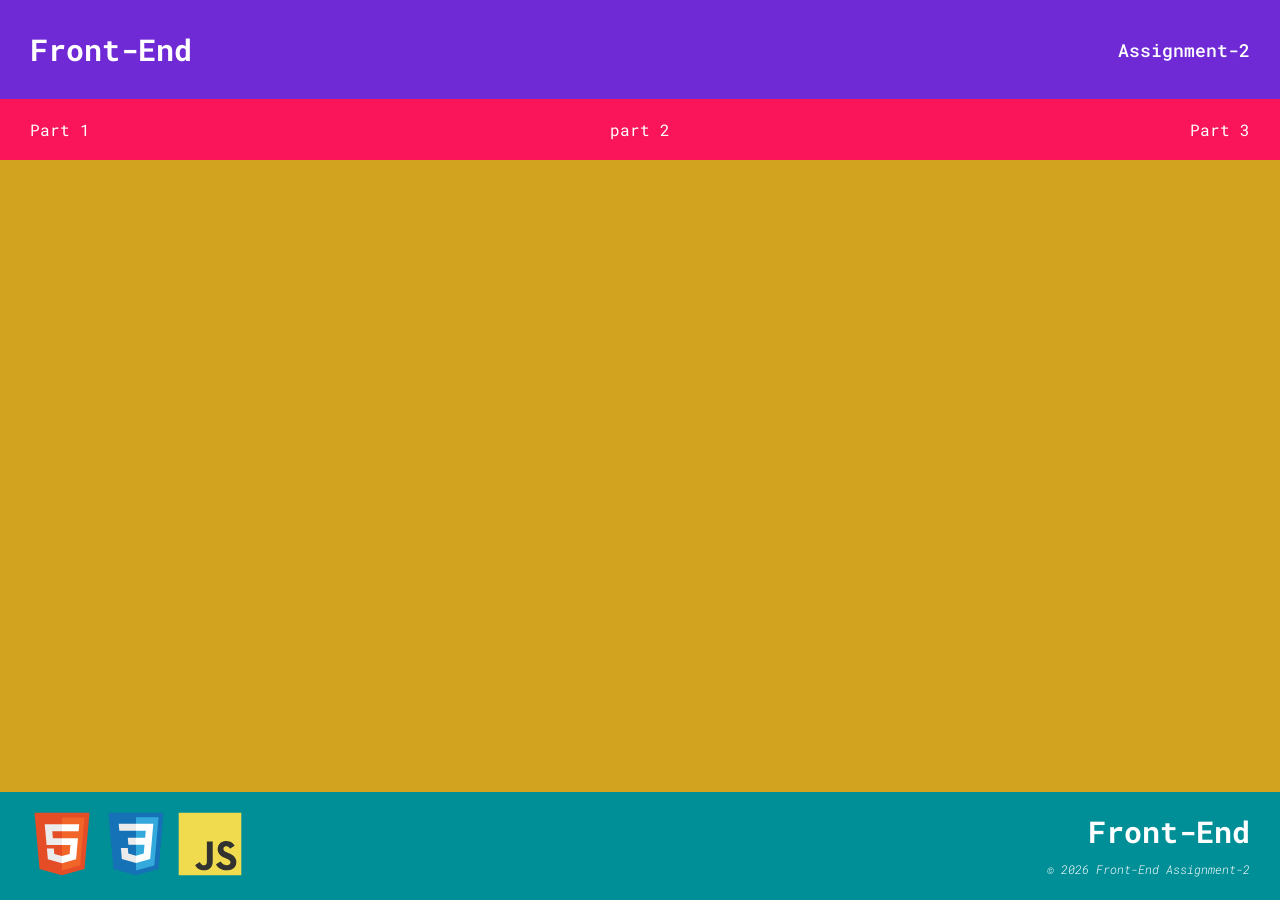
<file: index.html>
<!DOCTYPE html>
<html lang="en">
<head>
    <meta charset="UTF-8">
    <meta name="viewport" content="width=device-width, initial-scale=1.0">
    <link rel="preconnect" href="https://fonts.googleapis.com">
        <link rel="preconnect" href="https://fonts.googleapis.com">
        <link rel="preconnect" href="https://fonts.gstatic.com" crossorigin>
        <link href="https://fonts.googleapis.com/css2?family=Montserrat:wght@100..900&family=Roboto+Mono:ital,wght@0,100..700;1,100..700&display=swap" rel="stylesheet">
        <link rel="stylesheet" href="./assets/css/style.css">
    <title>Assignment-2</title>
</head>
<body>
    <div class="wrapper">
        <header>
            <div class="container">
                <div class="header__content">
                    <a href="./index.html">Front-End</a>
                    <h1>Assignment-2</h1>                       
                </div>
            </div>
        </header>
        <nav>
            <div class="container">
                <div class="nav__content">
                    <ul>
                        <li><a href="./assets/html/part1.html" target="_blank">Part 1</a></li>
                        <li><a href="./assets/html/part2.html" target="_blank">part 2</a></li>
                        <li><a href="./assets/html/part3.html" target="_blank">Part 3</a></li>
                    </ul>
                </div>
            </div>
        </nav>
        <main>
        </main>
        <footer>
            <div class="container">
                <div class="footer__content">
                    <div class="footer__icons">
                        <svg xmlns="http://www.w3.org/2000/svg" width="64px" height="64px" viewBox="0 0 128 128">
                            <path d="M0 0h128v128H0z" fill="none" />
                            <path fill="#e44d26" d="M19.037 113.876L9.032 1.661h109.936l-10.016 112.198l-45.019 12.48z" />
                            <path fill="#f16529" d="m64 116.8l36.378-10.086l8.559-95.878H64z" />
                            <path fill="#ebebeb" d="M64 52.455H45.788L44.53 38.361H64V24.599H29.489l.33 3.692l3.382 37.927H64zm0 35.743l-.061.017l-15.327-4.14l-.979-10.975H33.816l1.928 21.609l28.193 7.826l.063-.017z" />
                            <path fill="#fff" d="M63.952 52.455v13.763h16.947l-1.597 17.849l-15.35 4.143v14.319l28.215-7.82l.207-2.325l3.234-36.233l.335-3.696h-3.708zm0-27.856v13.762h33.244l.276-3.092l.628-6.978l.329-3.692z" />
                        </svg>
                        <svg xmlns="http://www.w3.org/2000/svg" width="64px" height="64px" viewBox="0 0 128 128">
                        <path d="M0 0h128v128H0z" fill="none" />
                        <path fill="#1572b6" d="M18.814 114.123L8.76 1.352h110.48l-10.064 112.754l-45.243 12.543z" />
                        <path fill="#33a9dc" d="m64.001 117.062l36.559-10.136l8.601-96.354h-45.16z" />
                        <path fill="#fff" d="M64.001 51.429h18.302l1.264-14.163H64.001V23.435h34.682l-.332 3.711l-3.4 38.114h-30.95z" />
                        <path fill="#ebebeb" d="m64.083 87.349l-.061.018l-15.403-4.159l-.985-11.031H33.752l1.937 21.717l28.331 7.863l.063-.018z" />
                        <path fill="#fff" d="m81.127 64.675l-1.666 18.522l-15.426 4.164v14.39l28.354-7.858l.208-2.337l2.406-26.881z" />
                        <path fill="#ebebeb" d="M64.048 23.435v13.831H30.64l-.277-3.108l-.63-7.012l-.331-3.711zm-.047 27.996v13.831H48.792l-.277-3.108l-.631-7.012l-.33-3.711z" />
                        </svg>
                        <svg xmlns="http://www.w3.org/2000/svg" width="64px" height="64px" viewBox="0 0 128 128">
                            <path d="M0 0h128v128H0z" fill="none" />
                            <path fill="#f0db4f" d="M1.408 1.408h125.184v125.185H1.408z" />
                            <path fill="#323330" d="M116.347 96.736c-.917-5.711-4.641-10.508-15.672-14.981c-3.832-1.761-8.104-3.022-9.377-5.926c-.452-1.69-.512-2.642-.226-3.665c.821-3.32 4.784-4.355 7.925-3.403c2.023.678 3.938 2.237 5.093 4.724c5.402-3.498 5.391-3.475 9.163-5.879c-1.381-2.141-2.118-3.129-3.022-4.045c-3.249-3.629-7.676-5.498-14.756-5.355l-3.688.477c-3.534.893-6.902 2.748-8.877 5.235c-5.926 6.724-4.236 18.492 2.975 23.335c7.104 5.332 17.54 6.545 18.873 11.531c1.297 6.104-4.486 8.08-10.234 7.378c-4.236-.881-6.592-3.034-9.139-6.949c-4.688 2.713-4.688 2.713-9.508 5.485c1.143 2.499 2.344 3.63 4.26 5.795c9.068 9.198 31.76 8.746 35.83-5.176c.165-.478 1.261-3.666.38-8.581M69.462 58.943H57.753l-.048 30.272c0 6.438.333 12.34-.714 14.149c-1.713 3.558-6.152 3.117-8.175 2.427c-2.059-1.012-3.106-2.451-4.319-4.485c-.333-.584-.583-1.036-.667-1.071l-9.52 5.83c1.583 3.249 3.915 6.069 6.902 7.901c4.462 2.678 10.459 3.499 16.731 2.059c4.082-1.189 7.604-3.652 9.448-7.401c2.666-4.915 2.094-10.864 2.07-17.444c.06-10.735.001-21.468.001-32.237" />
                        </svg>
                    </div>
                    <div class="footer__info">
                        <a href="./index.html">Front-End</a>
                        <p>© 2026 Front-End Assignment-2</p>  
                    </div>                  
                </div>
            </div>
        </footer>        
    </div>
</body>
</html>
</file>
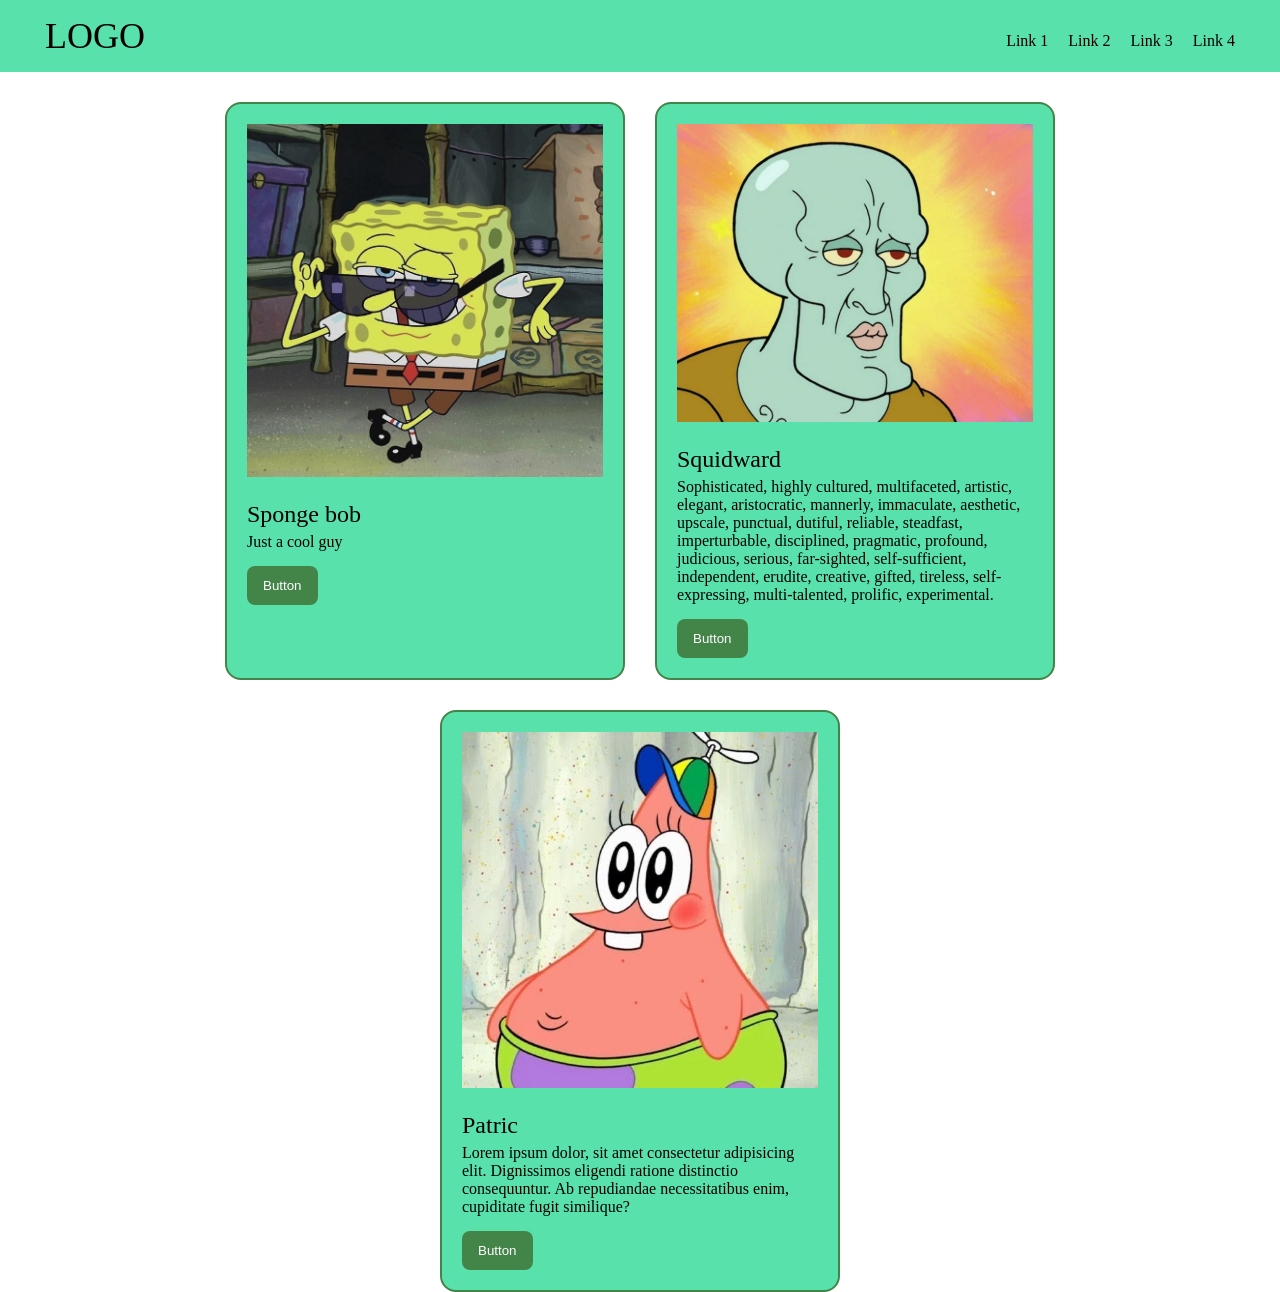
<file: assets/html/part1.html>
<!DOCTYPE html>
<html lang="en">
<head>
    <meta charset="UTF-8">
    <meta name="viewport" content="width=device-width, initial-scale=1.0">
    <link rel="stylesheet" href="../css/part1.css">
    <title>Part 1</title>
</head>
<body>
    <div class="wrapper">
        <header>
            <div class="container">
                <div class="header__content">
                    <a href="#" class="header__logo">LOGO</a>
                    <nav class="header__nav">
                        <ul class="header__list">
                            <li class="header__list-item"><a href="">Link 1</a></li>
                            <li class="header__list-item"><a href="">Link 2</a></li>
                            <li class="header__list-item"><a href="">Link 3</a></li>
                            <li class="header__list-item"><a href="">Link 4</a></li>
                        </ul>
                    </nav>                
                </div>
            </div>
        </header>
        <main>
            <section class="cards">
                <div class="container">
                    <div class="cards__content">
                        <div class="cards-item">
                            <img src="../imgs/sponge-bob.jpg" alt="">
                            <h3>Sponge bob</h3>
                            <p>Just a cool guy</p>
                            <button>Button</button>
                        </div>
                        <div class="cards-item">
                            <img src="../imgs/squidward.jpg" alt="">
                            <h3>Squidward</h3>
                            <p>Sophisticated, highly cultured, multifaceted, artistic, elegant, aristocratic, mannerly,
                               immaculate, aesthetic, upscale, punctual, dutiful, reliable, steadfast, imperturbable,
                               disciplined, pragmatic, profound, judicious, serious, far-sighted, self-sufficient, independent,
                               erudite, creative, gifted, tireless, self-expressing, multi-talented, prolific, experimental.</p>
                            <button>Button</button>
                        </div>
                        <div class="cards-item">
                            <img src="../imgs/patric.jpg" alt="">
                            <h3>Patric</h3>
                            <p>Lorem ipsum dolor, sit amet consectetur adipisicing elit. Dignissimos eligendi ratione distinctio consequuntur. Ab repudiandae necessitatibus enim, cupiditate fugit similique?</p>
                            <button>Button</button>
                        </div>
                    </div>
                </div>
            </section>
        </main>        
    </div>
</body>
</html>
</file>
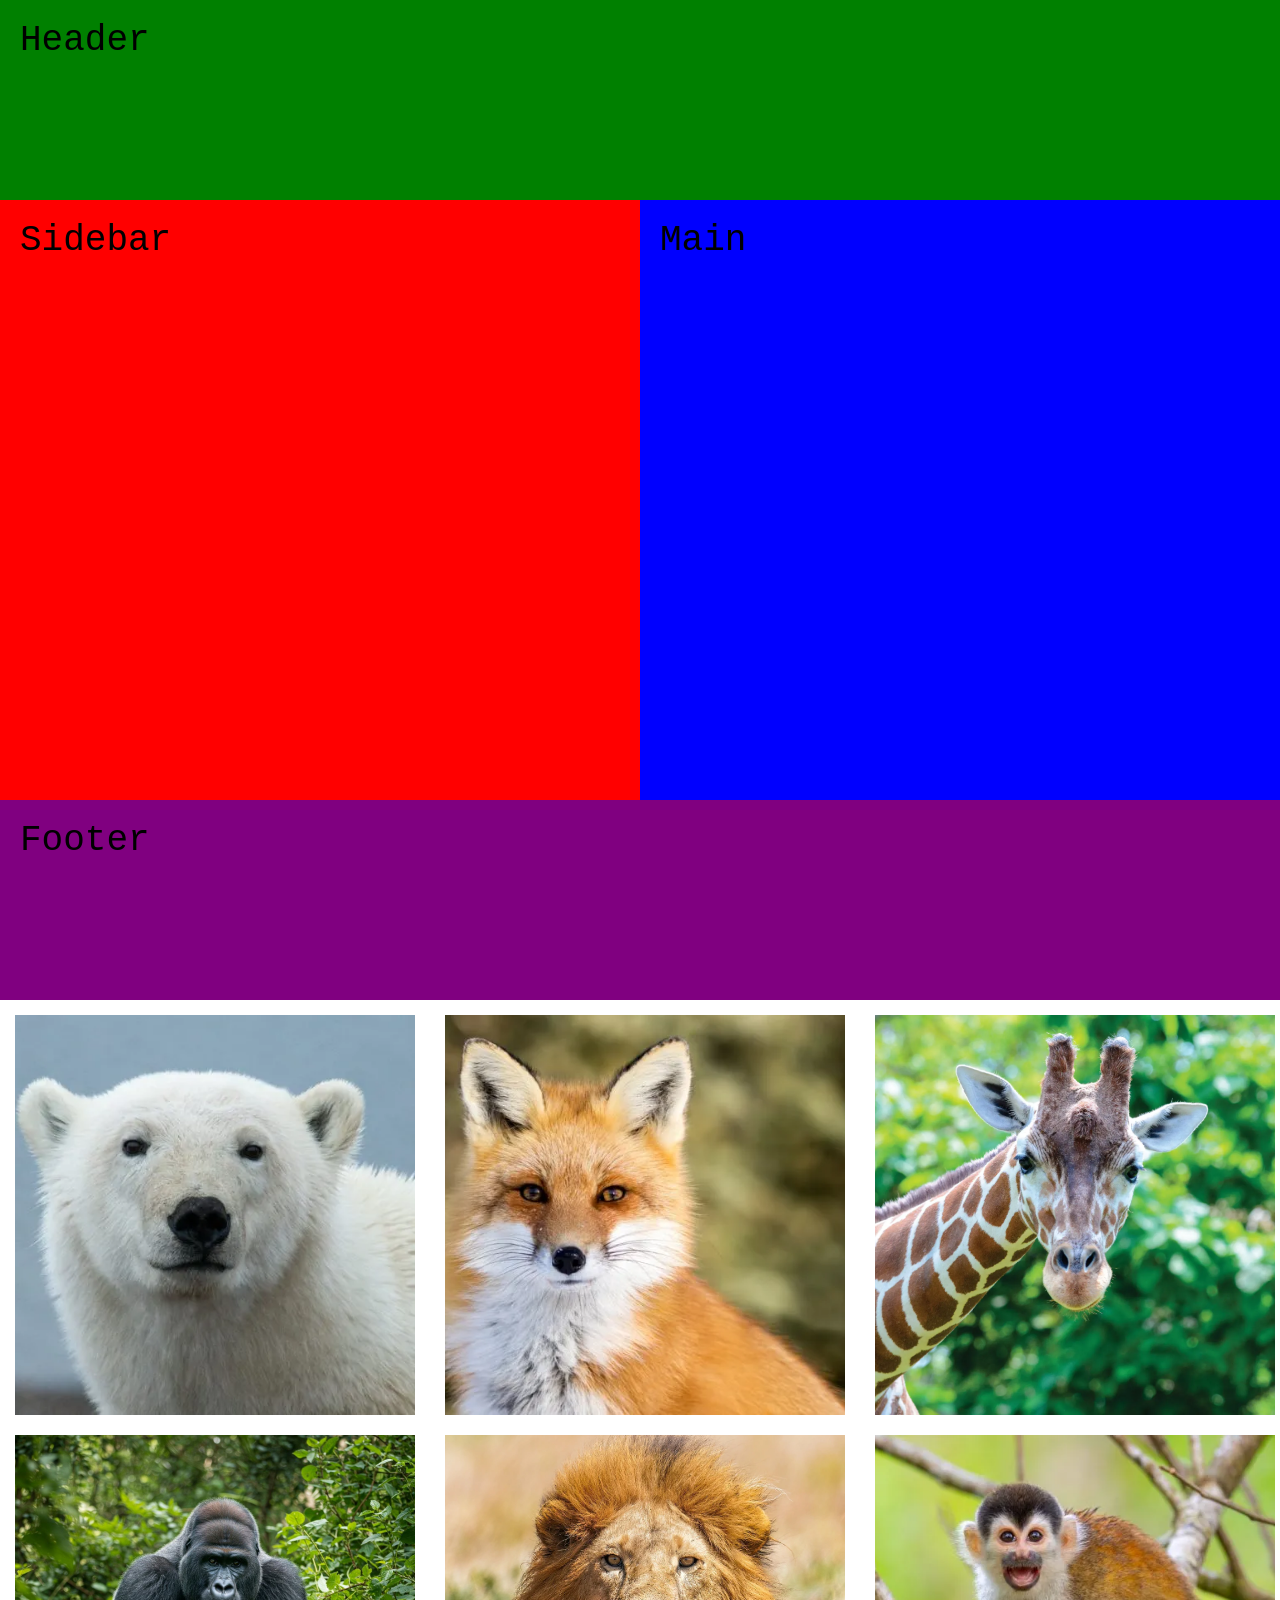
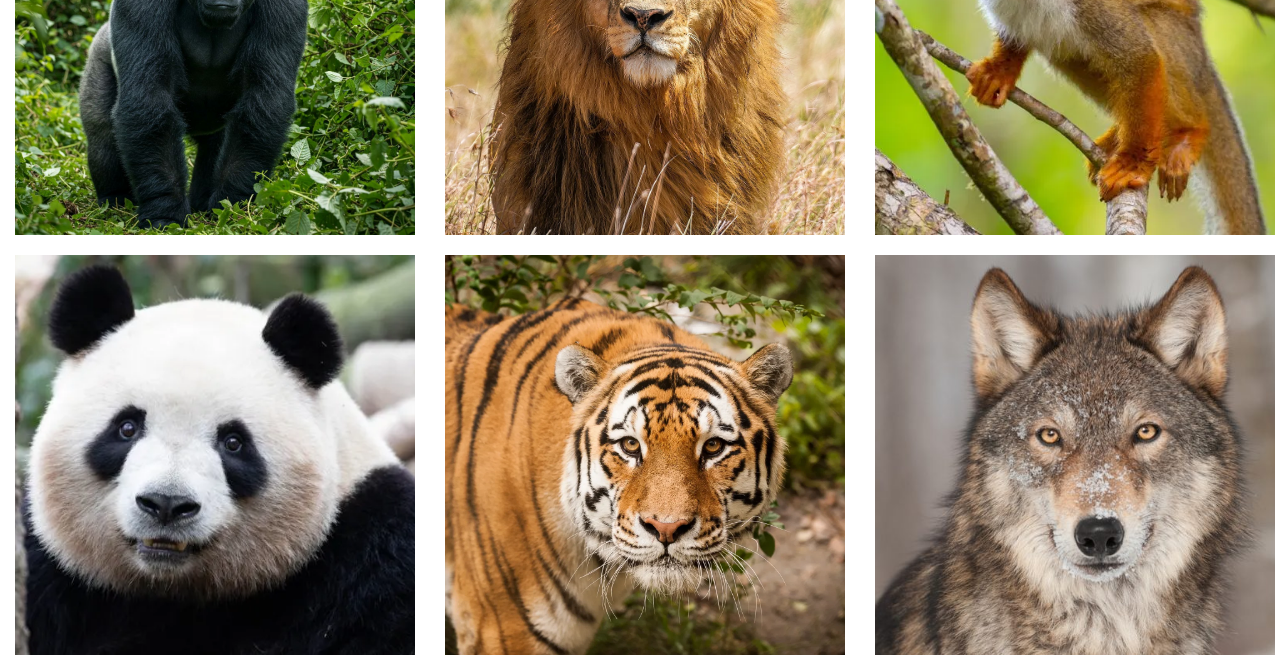
<file: assets/html/part2.html>
<!DOCTYPE html>
<html lang="en">
<head>
    <meta charset="UTF-8">
    <meta name="viewport" content="width=device-width, initial-scale=1.0">
    <link rel="stylesheet" href="../css/part2.css">
    <title>Part 2</title>
</head>
<body>
    <div class="wrapper">
        <header>Header</header>
        <aside>Sidebar</aside>
        <main>Main</main>
        <footer>Footer</footer>
    </div>
    <div class="gallery">
        <div class="container">
            <div class="gallery__content">
                <div class="gallery__card">
                    <img src="../imgs/bear.webp" alt="image-1">
                    <span>The polar bear</span>
                </div>
                <div class="gallery__card">
                    <img src="../imgs/fox.webp" alt="image-2">
                    <span>The red fox</span>
                </div>
                <div class="gallery__card">
                    <img src="../imgs/giraffe.webp" alt="image-3">
                    <span>The giraffe</span>
                </div>
                <div class="gallery__card">
                    <img src="../imgs/gorilla.jpg" alt="image-4">
                    <span>The gorilla</span>
                </div>
                <div class="gallery__card">
                    <img src="../imgs/lion.webp" alt="image-5">
                    <span>The lion</span>
                </div>
                <div class="gallery__card">
                    <img src="../imgs/monkey.webp" alt="image-6">
                    <span>The monkey</span>
                </div>
                <div class="gallery__card">
                    <img src="../imgs/panda.webp" alt="image-7">
                    <span>The panda</span>
                </div>
                <div class="gallery__card">
                    <img src="../imgs/tiger.webp" alt="image-8">
                    <span>The tiger</span>
                </div>
                <div class="gallery__card">
                    <img src="../imgs/wolf.jpg" alt="image-9">
                    <span>The wolf</span>
                </div>
            </div>
        </div>
    </div>
</body>
</html>
</file>
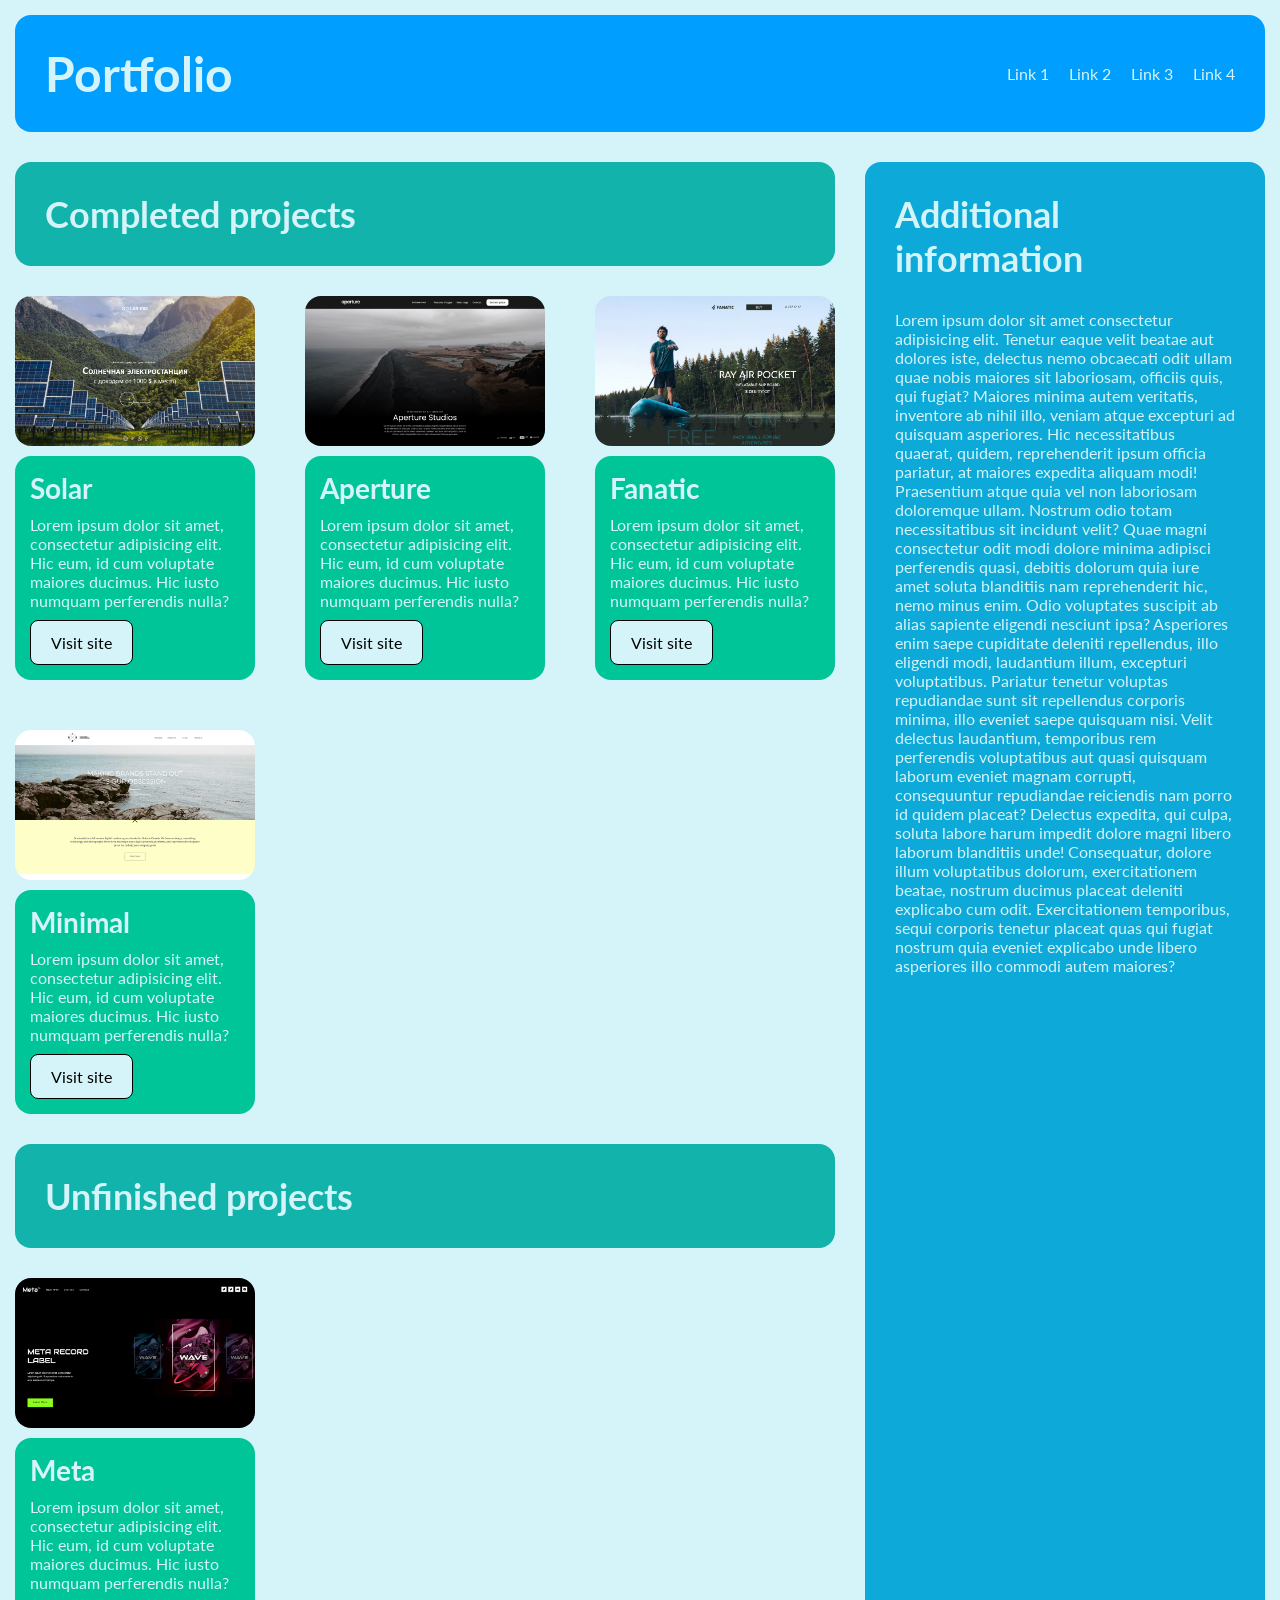
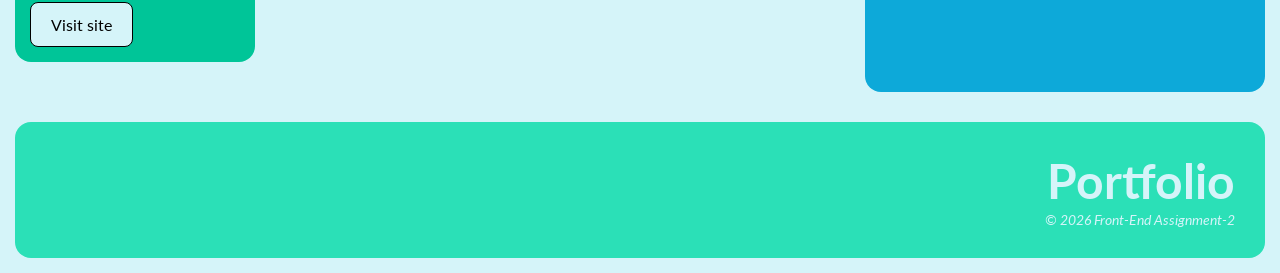
<file: assets/html/part3.html>
<!DOCTYPE html>
<html lang="en">
<head>
    <meta charset="UTF-8">
    <meta name="viewport" content="width=device-width, initial-scale=1.0">
    <link rel="preconnect" href="https://fonts.googleapis.com">
    <link rel="preconnect" href="https://fonts.gstatic.com" crossorigin>
    <link href="https://fonts.googleapis.com/css2?family=Lato:ital,wght@0,100;0,300;0,400;0,700;0,900;1,100;1,300;1,400;1,700;1,900&display=swap" rel="stylesheet">
    <link rel="stylesheet" href="../css/part3.css">
    <title>Portfolio page</title>
</head>
<body>
    <div class="wrapper">
        <header>
            <div class="container">
                <div class="header__content">
                    <h1 class="header__title title">Portfolio</h1>
                    <nav class="header__nav">
                        <ul class="header__nav-list">
                            <li class="header__nav-item"><a href="">Link 1</a></li>
                            <li class="header__nav-item"><a href="">Link 2</a></li>
                            <li class="header__nav-item"><a href="">Link 3</a></li>
                            <li class="header__nav-item"><a href="">Link 4</a></li>
                        </ul>
                    </nav>
                </div>
            </div>
        </header>        
        <main>
            <div class="container">
                <div class="main__content">
                    <section class="projects">
                        <div class="projects__container">
                            <div class="projects__content">
                                <h2>Completed projects</h2>
                                <div class="projects__finished-cards">
                                    <div class="projects-card">
                                        <img src="../imgs/project-1.png" alt="">
                                        <div class="projects-card__info">
                                            <h3>Solar</h3>
                                            <p>Lorem ipsum dolor sit amet, consectetur adipisicing elit. Hic eum,
                                            id cum voluptate maiores ducimus. Hic iusto numquam perferendis nulla?
                                            </p>
                                            <button><a href="https://pagehun.github.io/Solar/" target="_blank">Visit site</a></button>                                            
                                        </div>
                                    </div>
                                    <div class="projects-card">
                                        <img src="../imgs/project-2.png" alt="">
                                        <div class="projects-card__info">
                                            <h3>Aperture</h3>
                                            <p>Lorem ipsum dolor sit amet, consectetur adipisicing elit. Hic eum,
                                            id cum voluptate maiores ducimus. Hic iusto numquam perferendis nulla?
                                            </p>
                                            <button><a href="https://pagehun.github.io/Aperture/" target="_blank">Visit site</a></button>                                               
                                        </div>
                                    </div>
                                    <div class="projects-card">
                                        <img src="../imgs/project-3.png" alt="">
                                        <div class="projects-card__info">
                                            <h3>Fanatic</h3>
                                            <p>Lorem ipsum dolor sit amet, consectetur adipisicing elit. Hic eum,
                                            id cum voluptate maiores ducimus. Hic iusto numquam perferendis nulla?
                                            </p>
                                            <button><a href="https://pagehun.github.io/Fanatic/" target="_blank">Visit site</a></button>                                               
                                        </div>
                                    </div>
                                    <div class="projects-card">
                                        <img src="../imgs/project-4.png" alt="">
                                        <div class="projects-card__info">
                                            <h3>Minimal</h3>
                                            <p>Lorem ipsum dolor sit amet, consectetur adipisicing elit. Hic eum,
                                            id cum voluptate maiores ducimus. Hic iusto numquam perferendis nulla?
                                            </p>
                                            <button><a href="https://pagehun.github.io/Minimal/" target="_blank">Visit site</a></button>                                               
                                        </div>
                                    </div>
                                </div>
                                <h2>Unfinished projects</h2>
                                <div class="projects__unfinished-cards">
                                    <div class="projects-card">
                                        <img src="../imgs/project-5.png" alt="">
                                        <div class="projects-card__info">
                                            <h3>Meta</h3>
                                            <p>Lorem ipsum dolor sit amet, consectetur adipisicing elit. Hic eum,
                                            id cum voluptate maiores ducimus. Hic iusto numquam perferendis nulla?
                                            </p>
                                            <button><a href="https://pagehun.github.io/Meta/" target="_blank">Visit site</a></button>                                            
                                        </div>
                                    </div>
                                 </div>
                            </div>
                        </div>
                    </section>
                    <aside>
                        <h2>Additional information</h2>
                        <p>Lorem ipsum dolor sit amet consectetur adipisicing elit. Tenetur eaque velit beatae aut dolores iste, delectus nemo obcaecati odit ullam quae nobis maiores sit laboriosam, officiis quis, qui fugiat? Maiores minima autem veritatis, inventore ab nihil illo, veniam atque excepturi ad quisquam asperiores. Hic necessitatibus quaerat, quidem, reprehenderit ipsum officia pariatur, at maiores expedita aliquam modi! Praesentium atque quia vel non laboriosam doloremque ullam. Nostrum odio totam necessitatibus sit incidunt velit? Quae magni consectetur odit modi dolore minima adipisci perferendis quasi, debitis dolorum quia iure amet soluta blanditiis nam reprehenderit hic, nemo minus enim. Odio voluptates suscipit ab alias sapiente eligendi nesciunt ipsa? Asperiores enim saepe cupiditate deleniti repellendus, illo eligendi modi, laudantium illum, excepturi voluptatibus. Pariatur tenetur voluptas repudiandae sunt sit repellendus corporis minima, illo eveniet saepe quisquam nisi. Velit delectus laudantium, temporibus rem perferendis voluptatibus aut quasi quisquam laborum eveniet magnam corrupti, consequuntur repudiandae reiciendis nam porro id quidem placeat? Delectus expedita, qui culpa, soluta labore harum impedit dolore magni libero laborum blanditiis unde! Consequatur, dolore illum voluptatibus dolorum, exercitationem beatae, nostrum ducimus placeat deleniti explicabo cum odit. Exercitationem temporibus, sequi corporis tenetur placeat quas qui fugiat nostrum quia eveniet explicabo unde libero asperiores illo commodi autem maiores?</p>
                    </aside>                    
                </div>
            </div>
        </main>
        <footer>
            <div class="container">
                <div class="footer__content">
                    <div class="footer__right">
                        <h1 class="footer__title title">Portfolio</h1>
                        <span>© 2026 Front-End Assignment-2</span>
                    </div>
                </div>
            </div>
        </footer>
    </div>
</body>
</html>
</file>
<file: assets/css/style.css>
*{
    margin: 0;
    padding: 0;
    box-sizing: border-box;  
    font-family: "Roboto Mono", monospace;
    font-optical-sizing: auto;
    font-weight: 400;
    font-style: normal;
}

a{
    text-decoration: none;
    color: inherit;
}

h1, h2, h3, h4, h5, h6, p, span, li, a{
    font-size: 16px;
}

html, body{
    height: 100%;
}

.wrapper{
    min-height: 100%;
    display: flex;
    flex-direction: column;
}

.container{
    max-width: 1600px;
    margin: 0 auto;
    padding: 0 30px;
}

header{
    background-color: #6F2AD5;
}

.header__content{
    display: flex;
    align-items: center;
    justify-content: space-between;
    padding: 30px 0;
    color: #fff;
}

.header__content a{
    font-size: 30px;
    font-weight: 700;
}

.header__content h1{
    font-size: 18px;
    font-weight: 500;
}

nav{
    background-color: #FA155A;
}

.nav__content{
    padding: 20px 0;
    color: #fff;
}

.nav__content ul{
    display: flex;
    justify-content: space-between;
}

.nav__content ul li{
    list-style: none;
}

.nav__content ul li#active {
    text-decoration: underline;
}

main{
    flex: 1 1 auto;
    background-color: #D2A31E;
    color: #000000;
}

footer{
    background-color: #008F97;
}

/* footer .container{
    margin: 0;
} */

.footer__content{
    display: flex;
    justify-content: space-between;
    padding: 20px 0;
    color: #fff;
}

.footer__content a{
    font-size: 30px;
    font-weight: 700;
    margin-bottom: 10px;
}

.footer__content p{
    font-size: 12px;
    font-weight: 300;
    font-style: italic;
}

.footer__info{
    display: flex;
    flex-direction: column;
    align-items: end;
}
</file>
<file: assets/css/part1.css>
*{
    margin: 0;
    padding: 0;
    box-sizing: border-box;  
    font-optical-sizing: auto;
    font-weight: 400;
    font-style: normal;
}

a{
    text-decoration: none;
    color: inherit;
}

h1, h2, h3, h4, h5, h6, p, span, li, a{
    font-size: 16px;
}

html, body{
    height: 100%;
}

header{
    background-color: #59e1ab;
}

.wrapper{
    min-height: 100%;
    display: flex;
    flex-direction: column;
}

.container{
    max-width: 1600px;
    margin: 0 auto;
    padding: 0 30px;
}

.header__content{
    display: flex;
    justify-content: space-between;
    align-items: center;
    padding: 15px;
}

.header__logo{
    font-size: 36px;
}

.header__list{
    display: flex;
    gap: 20px;
    list-style: none;
    margin-top: 10px;
}

main{
    flex: 1 1 auto;
}

.cards__content{
    display: flex;
    justify-content: center;
    flex-wrap: wrap;
    gap: 30px;
    margin-top: 30px;
}

.cards__content .cards-item{
    min-height: 200px;
    max-width: 400px;
    cursor: pointer;
    padding: 20px;
    background-color: #59e1ab;
    border: 2px solid #438548;
    border-radius: 16px;
    box-sizing: border-box;
    transition: .4s ease all;
}

.cards__content .cards-item:hover{
    box-shadow: 10px 5px 5px #9a9d9b;
    transform: scale(1.05);
    transition: .4s ease all;
}

.cards__content .cards-item img{
    width: 100%;
    margin: 0 auto;
}

.cards__content .cards-item h3{
    margin-top: 20px;
    font-size: 24px;
}

.cards__content .cards-item p{
    margin-top: 5px;
    font-size: 16px;
}

.cards__content .cards-item button{
    margin-top: 15px;
    padding: 12px 16px;
    cursor: pointer;
    background-color: #438548;
    border: none;
    border-radius: 8px;
    color: #fff;
}
</file>
<file: assets/css/part2.css>
*{
    margin: 0;
    padding: 0;
    box-sizing: border-box;  
    font-family: "Roboto Mono", monospace;
    font-optical-sizing: auto;
    font-weight: 400;
    font-style: normal;
}

a{
    text-decoration: none;
    color: inherit;
}

h1, h2, h3, h4, h5, h6, p, span, li, a{
    font-size: 16px;
}

html, body{
    height: 100%;
}

.wrapper{
    display: grid;
    grid-template:  "header header" 200px
                    "sidebar main" 600px
                    "footer footer" 200px / 1fr 1fr;
                    justify-items: stretch;
                    align-items: stretch;
    font-size: 36px;
}

header{
    grid-area: header;
    background-color: green;
    padding: 20px;
}

aside{
    grid-area: sidebar;
    background-color: red;
    padding: 20px;
}

main{
    grid-area: main;
    background-color: blue;
    padding: 20px;
}

footer{
    grid-area: footer;
    background-color: purple;
    padding: 20px;
}

.container{
    max-width: 1600px;
    margin: 0 auto;
    padding: 15px;
}

.gallery__content{
    display: grid;
    grid-template: repeat(3, 400px) / repeat(3, 400px);
    gap: 20px 30px;
}

.gallery__card{
    position: relative;
    width: 100%;
    cursor: pointer;
}

.gallery__card img{
    width: 100%;
    height: 100%;
    object-fit: cover;
    transition: 1s ease all;
}

.gallery__content span {
    position: absolute;
    right: 20px;
    bottom: 20px;
    padding: 12px 16px;
    background-color: #fff;
    border: 1px solid #000;
    border-radius: 16px;
    opacity: 0;
    transition: 1s ease all;
}

.gallery__card:hover img{
    filter: brightness(0.6);
    transform: scale(1.05);
    transition: 1s ease all;
}

.gallery__card:hover span{
    right: 0px;
    bottom: 0px;
    opacity: 1;
    transition: 1s ease all;
}
</file>
<file: assets/css/part3.css>
*{
    margin: 0;
    padding: 0;
    box-sizing: border-box;  
    font-family: "Lato", sans-serif;
    font-weight: 400;
    font-style: normal;
}

a{
    text-decoration: none;
    color: inherit;
}

h1, h2, h3, h4, h5, h6, p, span, li, a{
    font-size: 16px;
}

html, body{
    height: 100%;
}



.wrapper{
    min-height: 100%;
    display: flex;
    flex-direction: column;
    background-color: #d5f4f9;
}

main{
    flex: 1 1 auto;
}

.container{
    max-width: 1600px;
    margin: 0 auto;
    padding: 15px;
}

.title{
    font-family: "Lato", sans-serif;
    font-weight: 700;
    font-style: normal;
    font-size: 48px;
}

.header__content{
    display: flex;
    align-items: center;
    justify-content: space-between;
    padding: 30px;
    background-color: #009eff;
    border-radius: 16px;
    color: #d5f4f9;
}

.header__nav-list{
    display: flex;
    gap: 20px;
    font-size: 18px;
    list-style: none;
}

.main__content{
    display: grid;
    grid-template: "projects sidebar" 100% / 1fr 400px;
    gap: 30px;
}

.projects{
    grid-area: projects;
}

.projects__content h2{
    font-family: "Lato", sans-serif;
    font-weight: 700;
    font-style: normal;
    font-size: 36px;
    padding: 30px;
    margin-bottom: 30px;
    background-color: #12b3ab;
    border-radius: 16px;
    color: #d5f4f9;
}

.projects__finished-cards, .projects__unfinished-cards{
    display: grid;
    grid-template-columns: repeat(3, 1fr);
    gap: 50px;
    margin-bottom: 30px;
}

.projects-card{
    display: flex;
    flex-direction: column;
    align-items: start;
}

.projects-card img{
    width: 100%;
    border-radius: 16px;
}

.projects-card__info{
    margin-top: 10px;
    padding: 15px;
    background-color: #00c598;
    border-radius: 16px;
    color: #d5f4f9;
}

.projects-card__info h3{
    font-family: "Lato", sans-serif;
    font-weight: 700;
    font-style: normal;
    font-size: 28px;
}

.projects-card__info p{
    margin-top: 10px;
}

.projects-card__info button{
    cursor: pointer;
    margin-top: 10px;
    padding: 12px 20px;
    background-color: #d5f4f9;
    border: 1px solid #000;
    border-radius: 8px;
    transition: .6s ease all;
}

.projects-card__info button:hover{
    background-color: #12b3ab;
    border: 1px solid #d5f4f9;
    border-radius: 8px;
    color: #d5f4f9;
    transition: .6s ease all;
}

aside{
    grid-area: sidebar;    
    padding: 30px;
    background-color: #0da9d9;
    border-radius: 16px;
    color: #d5f4f9;
}

aside h2{
    font-family: "Lato", sans-serif;
    font-weight: 700;
    font-style: normal;
    font-size: 36px;
    margin-bottom: 30px;
}

.footer__content{
    display: flex;
    justify-content: end;
    padding: 30px;
    background-color: #2be0b7;
    border-radius: 16px;
    color: #d5f4f9;
}

.footer__right{
    text-align: right;
}

.footer__right span{
    font-style: italic;
    font-size: 14px;
}
</file>
